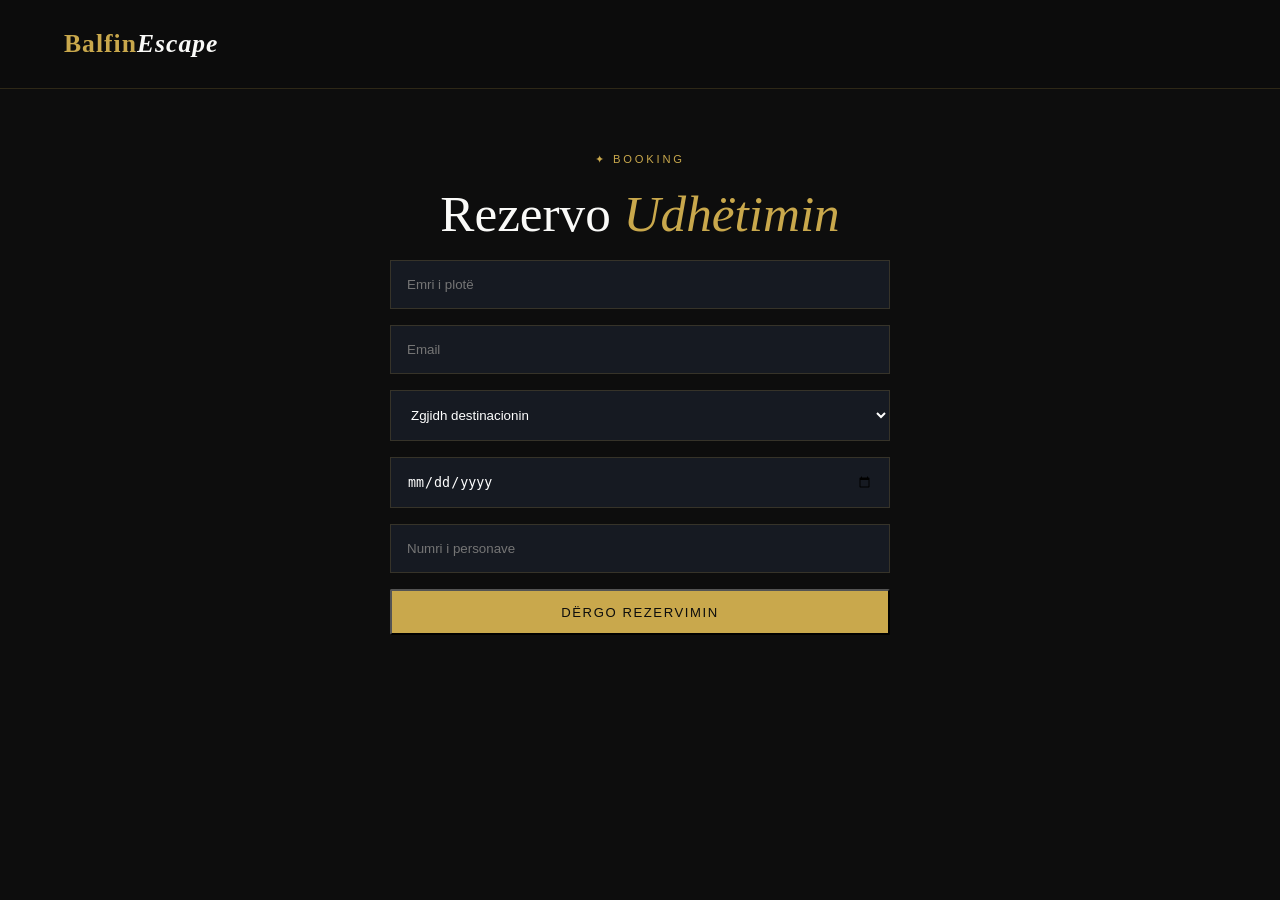
<file: TravelAgency_Final/booking.html>
<!DOCTYPE html>
<html lang="sq">
<head>
  <meta charset="UTF-8">
  <title>Booking – Balfin Escape</title>
<link rel="stylesheet" href="css/style.css">
</head>
<body>

<nav id="navbar" class="scrolled">
  <div class="nav-logo" onclick="location.href='index.html'">
    Balfin<span>Escape</span>
  </div>
</nav>

<section style="padding-top:150px;text-align:center;">

  <div class="section-label">✦ Booking</div>
  <h2 class="section-title">Rezervo <em>Udhëtimin</em></h2>

  <form id="bookingForm" style="max-width:500px;margin:auto;display:flex;flex-direction:column;gap:1rem;">

    <!-- EMRI -->
    <input id="bName" type="text" placeholder="Emri i plotë"
      style="padding:1rem;background:var(--panel);border:1px solid var(--border);color:white;">

    <!-- EMAIL -->
    <input id="bEmail" type="email" placeholder="Email"
      style="padding:1rem;background:var(--panel);border:1px solid var(--border);color:white;">

    <!-- DESTINACIONI (TANI POSHT) -->
    <select id="bDestination"
      style="padding:1rem;background:var(--panel);border:1px solid var(--border);color:white;">
      <option value="">Zgjidh destinacionin</option>
      <option value="Paris">Paris</option>
      <option value="Roma">Roma</option>
      <option value="Santorini">Santorini</option>
      <option value="Dubai">Dubai</option>
      <option value="Tokyo">Tokyo</option>
      <option value="Bali">Bali</option>
      <option value="New York">New York</option>
      <option value="Barcelona">Barcelona</option>
    </select>

    <!-- DATA -->
    <input id="bDate" type="date"
      style="padding:1rem;background:var(--panel);border:1px solid var(--border);color:white;">

    <!-- PERSONA (NUK LEJO NEGATIV) -->
    <input id="bPeople" type="number" min="1" placeholder="Numri i personave"
      style="padding:1rem;background:var(--panel);border:1px solid var(--border);color:white;">

    <button class="btn-primary" type="submit">Dërgo Rezervimin</button>

  </form>
</section>

<!-- POPUP -->
<div id="bookingPopup"
style="display:none;position:fixed;top:20px;right:20px;background:var(--gold);color:black;padding:1rem;border-radius:4px;">
Rezervimi u krye me sukses!
</div>

<script>
  // auto destination nga "Rezervo"
  window.addEventListener("DOMContentLoaded", function () {
    const saved = localStorage.getItem("selectedDestination");
    if (saved) {
      document.getElementById("bDestination").value = saved;
    }
  });

  const form = document.getElementById("bookingForm");
  const popup = document.getElementById("bookingPopup");

  form.addEventListener("submit", function(e) {
    e.preventDefault();

    const dest = document.getElementById("bDestination").value;
    const name = document.getElementById("bName").value;
    const email = document.getElementById("bEmail").value;
    const date = document.getElementById("bDate").value;
    const people = document.getElementById("bPeople").value;

    if (!dest || !name || !email || !date || !people) {
      alert("Plotëso të gjitha fushat!");
      return;
    }

    if (people < 1) {
      alert("Numri i personave nuk mund të jetë më i vogël se 1!");
      return;
    }

    popup.style.display = "block";

    setTimeout(() => {
      popup.style.display = "none";
      form.reset();
    }, 2500);
  });
</script>

</body>
</html>
</file>
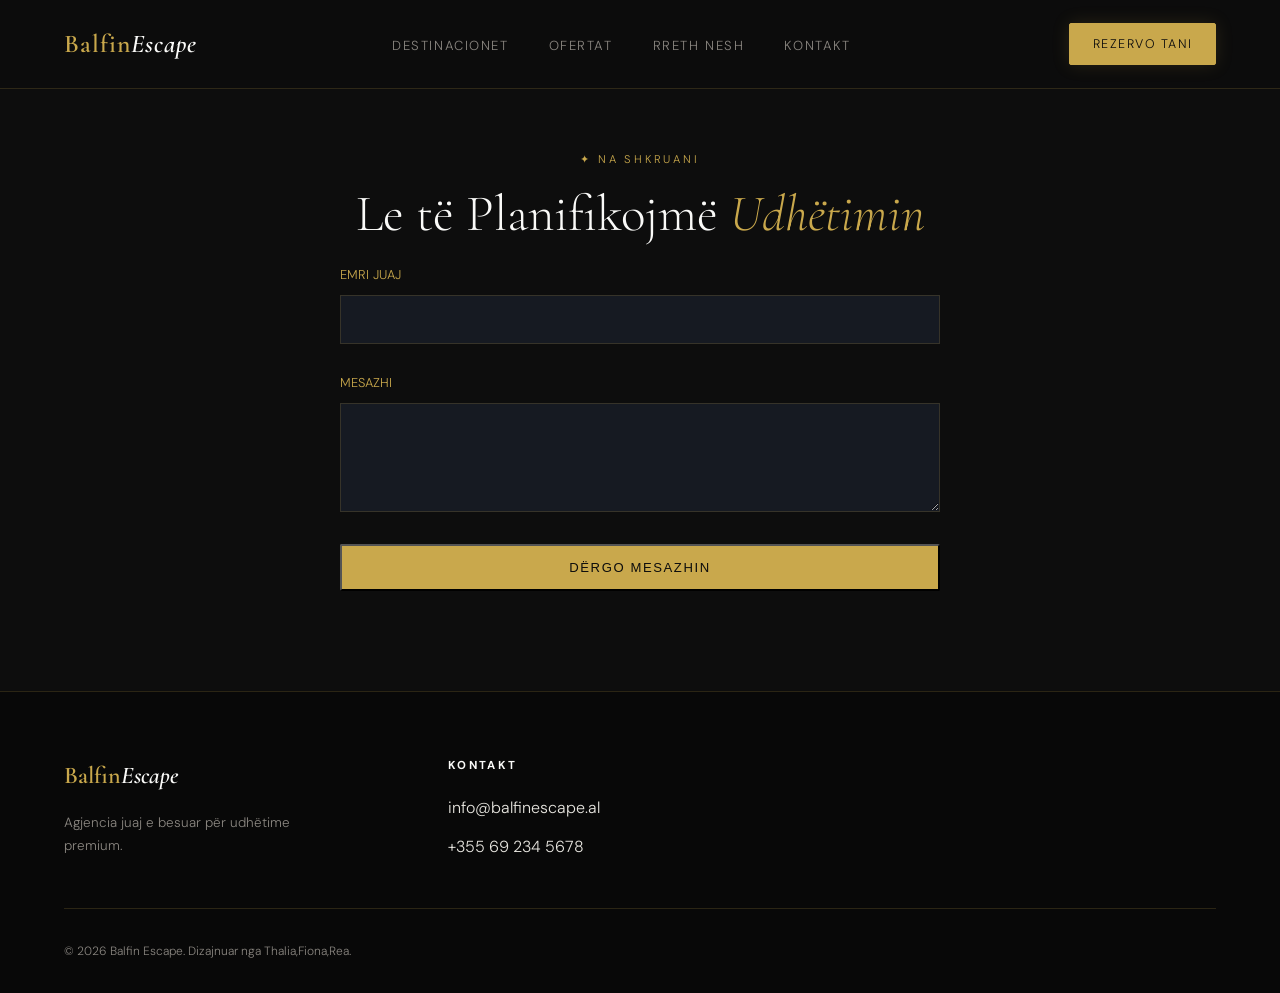
<file: TravelAgency_Final/contact.html>
<!DOCTYPE html>
<html lang="sq">
<head>
  <meta charset="UTF-8" />
  <title>Kontakt – Balfin Escape</title>
  <link href="https://fonts.googleapis.com/css2?family=Cormorant+Garamond:ital,wght@0,300;0,400;0,600;1,300;1,400&family=DM+Sans:wght@300;400;500&display=swap" rel="stylesheet"/>
  <link rel="stylesheet" href="css/style.css">
</head>
<body>

<nav id="navbar" class="scrolled">
  <div class="nav-logo" onclick="window.location.href='index.html'" style="cursor: pointer;">Balfin<span>Escape</span></div>
  <ul class="nav-links">
    <li><a href="destinations.html">Destinacionet</a></li>
    <li><a href="offers.html">Ofertat</a></li>
    <li><a href="about.html">Rreth Nesh</a></li>
    <li><a href="contact.html">Kontakt</a></li>
  </ul>
  <a href="booking.html" class="nav-cta">Rezervo Tani</a>
</nav>

<section style="padding: 150px 4rem 100px; text-align: center;">
  <div class="section-label">✦ Na Shkruani</div>
  <h2 class="section-title">Le të Planifikojmë <em>Udhëtimin</em></h2>
  
  <form style="max-width: 600px; margin: 0 auto; display: flex; flex-direction: column; gap: 1.5rem; text-align: left;">
    <div>
      <label style="color: var(--gold); font-size: 0.8rem; text-transform: uppercase;">Emri Juaj</label>
      <input type="text" style="width: 100%; background: var(--panel); border: 1px solid var(--border); padding: 1rem; color: white; margin-top: 0.5rem;">
    </div>
    <div>
      <label style="color: var(--gold); font-size: 0.8rem; text-transform: uppercase;">Mesazhi</label>
      <textarea rows="5" style="width: 100%; background: var(--panel); border: 1px solid var(--border); padding: 1rem; color: white; margin-top: 0.5rem;"></textarea>
    </div>
    <button type="submit" class="btn-primary" style="width: 100%;">Dërgo Mesazhin</button>
  </form>
</section>

<footer>
  <div class="footer-grid">
    <div><div class="footer-logo">Balfin<span>Escape</span></div><p class="footer-desc">Agjencia juaj e besuar për udhëtime premium.</p></div>
    <div class="footer-col"><h4>Kontakt</h4><ul><li>info@balfinescape.al</li><li>+355 69 234 5678</li></ul></div>
  </div>
  <div class="footer-bottom"><span>© 2026 Balfin Escape. Dizajnuar nga Thalia,Fiona,Rea.</span></div>
</footer>
<script src="js/script.js"></script>
</body>
</html>
</file>
<file: TravelAgency_Final/css/style.css>
:root {
  --gold:       #C9A84C;
  --gold-light: #E8D5A3;
  --dark:       #0D0D0D;
  --deep:       #111318;
  --panel:      #161A22;
  --border:     rgba(201,168,76,0.18);
  --text:       #E8E6E0;
  --muted:      #8A8680;
  --white:      #FAFAF8;
}

*, *::before, *::after { margin: 0; padding: 0; box-sizing: border-box; }
html { scroll-behavior: smooth; }
body {
  background: var(--dark);
  color: var(--text);
  font-family: 'DM Sans', sans-serif;
  font-weight: 300;
  line-height: 1.7;
  overflow-x: hidden;
}
a { text-decoration: none; color: inherit; }
img { display: block; width: 100%; object-fit: cover; }

/* NAVBAR */
nav {
  position: fixed; top: 0; left: 0; right: 0; z-index: 100;
  display: flex; align-items: center; justify-content: space-between;
  padding: 1.4rem 4rem;
  background: linear-gradient(to bottom, rgba(13,13,13,0.95), transparent);
  backdrop-filter: blur(4px);
  transition: background 0.4s;
}
nav.scrolled { background: rgba(13,13,13,0.97); border-bottom: 1px solid var(--border); }
.nav-logo { font-family: 'Cormorant Garamond', serif; font-size: 1.6rem; font-weight: 600; color: var(--gold); letter-spacing: 0.04em; }
.nav-logo span { color: var(--white); font-style: italic; }
.nav-links { display: flex; gap: 2.5rem; list-style: none; }
.nav-links a { font-size: 0.82rem; letter-spacing: 0.12em; text-transform: uppercase; color: var(--muted); transition: color 0.3s; }
.nav-links a:hover { color: var(--gold); }
.nav-cta { font-size: 0.8rem; letter-spacing: 0.1em; text-transform: uppercase; padding: 0.65rem 1.6rem; border: 1px solid var(--gold); color: var(--gold); border-radius: 2px; transition: background 0.3s, color 0.3s; }
.nav-cta:hover { background: var(--gold); color: var(--dark); }

/* HERO */
.hero { position: relative; height: 100vh; display: flex; align-items: center; justify-content: center; overflow: hidden; }
.hero-bg {
  position: absolute; inset: 0;
  background: linear-gradient(to bottom, rgba(13,13,13,0.3) 0%, rgba(13,13,13,0.65) 60%, rgba(13,13,13,1) 100%),
    url('https://images.unsplash.com/photo-1506905925346-21bda4d32df4?w=1800&q=80') center/cover no-repeat;
  transform: scale(1.05);
  animation: heroZoom 12s ease-in-out infinite alternate;
}
@keyframes heroZoom { from { transform: scale(1.05); } to { transform: scale(1.12); } }
.hero-content { position: relative; z-index: 2; text-align: center; padding: 0 1.5rem; animation: fadeUp 1.2s ease both; }
@keyframes fadeUp { from { opacity: 0; transform: translateY(30px); } to { opacity: 1; transform: translateY(0); } }
.hero-tag { display: inline-block; font-size: 0.72rem; letter-spacing: 0.25em; text-transform: uppercase; color: var(--gold); border: 1px solid var(--border); padding: 0.4rem 1.2rem; border-radius: 2px; margin-bottom: 1.8rem; }
.hero h1 { font-family: 'Cormorant Garamond', serif; font-size: clamp(3.2rem, 8vw, 7.5rem); font-weight: 300; line-height: 1.05; color: var(--white); margin-bottom: 1.5rem; }
.hero h1 em { color: var(--gold); font-style: italic; }
.hero p { font-size: 1rem; color: var(--muted); max-width: 460px; margin: 0 auto 2.5rem; letter-spacing: 0.02em; }
.hero-btns { display: flex; gap: 1rem; justify-content: center; flex-wrap: wrap; }
.btn-primary { background: var(--gold); color: var(--dark); padding: 0.85rem 2.4rem; font-size: 0.82rem; letter-spacing: 0.12em; text-transform: uppercase; font-weight: 500; border-radius: 2px; transition: opacity 0.3s; }
.btn-primary:hover { opacity: 0.85; }
.btn-outline { border: 1px solid rgba(255,255,255,0.2); color: var(--white); padding: 0.85rem 2.4rem; font-size: 0.82rem; letter-spacing: 0.12em; text-transform: uppercase; border-radius: 2px; transition: border-color 0.3s, color 0.3s; }
.btn-outline:hover { border-color: var(--gold); color: var(--gold); }
.hero-scroll { position: absolute; bottom: 2.5rem; left: 50%; transform: translateX(-50%); display: flex; flex-direction: column; align-items: center; gap: 0.5rem; color: var(--muted); font-size: 0.7rem; letter-spacing: 0.18em; text-transform: uppercase; }
.scroll-line { width: 1px; height: 50px; background: linear-gradient(to bottom, var(--gold), transparent); animation: scrollPulse 2s ease-in-out infinite; }
@keyframes scrollPulse { 0%, 100% { opacity: 0.4; } 50% { opacity: 1; } }

/* STATS */
.stats { display: grid; grid-template-columns: repeat(4, 1fr); border-top: 1px solid var(--border); border-bottom: 1px solid var(--border); }
.stat-item { padding: 2.5rem 2rem; text-align: center; border-right: 1px solid var(--border); transition: background 0.3s; }
.stat-item:last-child { border-right: none; }
.stat-item:hover { background: var(--panel); }
.stat-num { font-family: 'Cormorant Garamond', serif; font-size: 2.8rem; font-weight: 300; color: var(--gold); line-height: 1; }
.stat-label { font-size: 0.72rem; letter-spacing: 0.15em; text-transform: uppercase; color: var(--muted); margin-top: 0.4rem; }

/* SECTIONS */
section { padding: 6rem 4rem; }
.section-label { font-size: 0.7rem; letter-spacing: 0.25em; text-transform: uppercase; color: var(--gold); margin-bottom: 1rem; }
.section-title { font-family: 'Cormorant Garamond', serif; font-size: clamp(2.2rem, 4vw, 3.5rem); font-weight: 300; line-height: 1.15; color: var(--white); margin-bottom: 1rem; }
.section-title em { font-style: italic; color: var(--gold); }
.section-sub { font-size: 0.92rem; color: var(--muted); max-width: 500px; margin-bottom: 3.5rem; }

/* DESTINATIONS */
#destinations { background: var(--deep); }
.destinations-header { display: flex; justify-content: space-between; align-items: flex-end; margin-bottom: 3rem; flex-wrap: wrap; gap: 1rem; }
.destinations-header .section-sub { margin-bottom: 0; }
.dest-grid { display: grid; grid-template-columns: repeat(3, 1fr); gap: 1px; background: var(--border); }
.dest-card { position: relative; overflow: hidden; cursor: pointer; aspect-ratio: 4/3; background: var(--panel); }
.dest-card:nth-child(1) { grid-column: span 2; aspect-ratio: 16/9; }
.dest-card img { height: 100%; width: 100%; object-fit: cover; transition: transform 0.7s ease, filter 0.5s ease; filter: brightness(0.7) saturate(0.9); }
.dest-card:hover img { transform: scale(1.08); filter: brightness(0.5) saturate(0.7); }
.dest-overlay { position: absolute; inset: 0; background: linear-gradient(to top, rgba(13,13,13,0.9) 0%, transparent 55%); display: flex; flex-direction: column; justify-content: flex-end; padding: 1.8rem; }
.dest-country { font-size: 0.68rem; letter-spacing: 0.2em; text-transform: uppercase; color: var(--gold); margin-bottom: 0.3rem; }
.dest-city { font-family: 'Cormorant Garamond', serif; font-size: 1.7rem; font-weight: 300; color: var(--white); line-height: 1.1; }
.dest-btn { margin-top: 1rem; display: inline-block; font-size: 0.72rem; letter-spacing: 0.15em; text-transform: uppercase; color: var(--gold); border-bottom: 1px solid var(--gold); padding-bottom: 2px; opacity: 0; transform: translateY(8px); transition: opacity 0.4s, transform 0.4s; }
.dest-card:hover .dest-btn { opacity: 1; transform: translateY(0); }

/* WHY US */
#why { background: var(--dark); }
.why-grid { display: grid; grid-template-columns: 1fr 1fr; gap: 4rem; align-items: center; }
.why-visual { position: relative; }
.why-img { width: 100%; height: 520px; object-fit: cover; border-radius: 2px; filter: brightness(0.75); }
.why-badge { position: absolute; bottom: -1.5rem; right: -1.5rem; background: var(--gold); color: var(--dark); padding: 1.8rem; text-align: center; border-radius: 2px; box-shadow: 0 0 40px rgba(0,0,0,0.5); }
.badge-num { font-family: 'Cormorant Garamond', serif; font-size: 2.5rem; font-weight: 600; line-height: 1; }
.badge-text { font-size: 0.7rem; letter-spacing: 0.12em; text-transform: uppercase; margin-top: 0.2rem; }
.why-list { list-style: none; display: flex; flex-direction: column; gap: 1.5rem; margin-top: 2.5rem; }
.why-item { display: flex; gap: 1.2rem; padding: 1.2rem 1.5rem; border: 1px solid var(--border); border-radius: 2px; transition: border-color 0.3s, background 0.3s; }
.why-item:hover { border-color: var(--gold); background: var(--panel); }
.why-icon { font-size: 1.4rem; flex-shrink: 0; }
.why-item-title { font-weight: 500; color: var(--white); margin-bottom: 0.2rem; font-size: 0.92rem; }
.why-item-text { font-size: 0.84rem; color: var(--muted); }

/* OFFERS */
#offers { background: var(--panel); }
.offers-grid { display: grid; grid-template-columns: repeat(3, 1fr); gap: 1.5rem; }
.offer-card { background: var(--deep); border: 1px solid var(--border); border-radius: 2px; overflow: hidden; transition: transform 0.4s, border-color 0.4s; }
.offer-card:hover { transform: translateY(-6px); border-color: var(--gold); }
.offer-img { height: 200px; overflow: hidden; }
.offer-img img { height: 100%; transition: transform 0.6s; filter: brightness(0.8); }
.offer-card:hover .offer-img img { transform: scale(1.06); }
.offer-body { padding: 1.5rem; }
.offer-tag { font-size: 0.66rem; letter-spacing: 0.2em; text-transform: uppercase; color: var(--gold); margin-bottom: 0.5rem; }
.offer-title { font-family: 'Cormorant Garamond', serif; font-size: 1.35rem; color: var(--white); margin-bottom: 0.5rem; }
.offer-details { display: flex; gap: 1rem; font-size: 0.78rem; color: var(--muted); flex-wrap: wrap; }
.offer-price { display: flex; align-items: center; justify-content: space-between; margin-top: 1rem; padding-top: 1rem; border-top: 1px solid var(--border); }
.price-num { font-family: 'Cormorant Garamond', serif; font-size: 1.6rem; color: var(--gold); font-weight: 300; }
.price-per { font-size: 0.7rem; color: var(--muted); }
.book-btn { font-size: 0.72rem; letter-spacing: 0.12em; text-transform: uppercase; padding: 0.55rem 1.2rem; background: transparent; border: 1px solid var(--gold); color: var(--gold); border-radius: 2px; cursor: pointer; transition: background 0.3s, color 0.3s; font-family: 'DM Sans', sans-serif; }
.book-btn:hover { background: var(--gold); color: var(--dark); }

/* TESTIMONIAL */
#testimonial { background: var(--deep); text-align: center; padding: 7rem 4rem; position: relative; overflow: hidden; }
#testimonial::before { content: '"'; font-family: 'Cormorant Garamond', serif; font-size: 20rem; font-weight: 300; color: var(--gold); opacity: 0.04; position: absolute; top: -4rem; left: 50%; transform: translateX(-50%); line-height: 1; pointer-events: none; }
.testimonial-text { font-family: 'Cormorant Garamond', serif; font-size: clamp(1.5rem, 3vw, 2.5rem); font-weight: 300; font-style: italic; color: var(--white); max-width: 800px; margin: 0 auto 2rem; line-height: 1.4; position: relative; z-index: 1; }
.testimonial-author { font-size: 0.78rem; letter-spacing: 0.2em; text-transform: uppercase; color: var(--gold); }

/* FOOTER */
footer { background: #080808; border-top: 1px solid var(--border); padding: 4rem 4rem 2rem; }
.footer-grid { display: grid; grid-template-columns: 1.5fr 1fr 1fr 1fr; gap: 3rem; padding-bottom: 3rem; border-bottom: 1px solid var(--border); margin-bottom: 2rem; }
.footer-logo { font-family: 'Cormorant Garamond', serif; font-size: 1.5rem; font-weight: 600; color: var(--gold); margin-bottom: 1rem; }
.footer-logo span { color: var(--white); font-style: italic; }
.footer-desc { font-size: 0.84rem; color: var(--muted); line-height: 1.7; max-width: 240px; }
.footer-col h4 { font-size: 0.72rem; letter-spacing: 0.2em; text-transform: uppercase; color: var(--white); margin-bottom: 1.2rem; }
.footer-col ul { list-style: none; display: flex; flex-direction: column; gap: 0.7rem; }
.footer-col ul li a { font-size: 0.84rem; color: var(--muted); transition: color 0.3s; }
.footer-col ul li a:hover { color: var(--gold); }
.footer-bottom { display: flex; justify-content: space-between; align-items: center; flex-wrap: wrap; gap: 1rem; font-size: 0.75rem; color: var(--muted); }

/* RESPONSIVE */
@media (max-width: 1100px) {
  nav { padding: 1.2rem 2rem; }
  section { padding: 5rem 2rem; }
  .dest-grid { grid-template-columns: repeat(2, 1fr); }
  .dest-card:nth-child(1) { grid-column: span 2; }
  .offers-grid { grid-template-columns: repeat(2, 1fr); }
  .why-grid { grid-template-columns: 1fr; }
  .why-badge { right: 1rem; }
  .footer-grid { grid-template-columns: 1fr 1fr; }
}
@media (max-width: 700px) {
  nav { padding: 1rem 1.5rem; }
  .nav-links, .nav-cta { display: none; }
  section { padding: 4rem 1.5rem; }
  .stats { grid-template-columns: repeat(2, 1fr); }
  .dest-grid { grid-template-columns: 1fr; }
  .dest-card:nth-child(1) { grid-column: span 1; }
  .offers-grid { grid-template-columns: 1fr; }
  .footer-grid { grid-template-columns: 1fr; gap: 2rem; }
  #testimonial { padding: 5rem 1.5rem; }
}

/* ================= AUTH MODAL ================= */

.auth-modal {
  display: none;
  position: fixed;
  inset: 0;
  background: rgba(0,0,0,0.75);
  justify-content: center;
  align-items: center;
  z-index: 9999;
}

.auth-box {
  background: var(--panel);
  padding: 2.5rem;
  width: 350px;
  border-radius: 6px;
  border: 1px solid var(--border);
  position: relative;
}

.auth-box h2 {
  color: var(--white);
  margin-bottom: 1rem;
  font-family: 'Cormorant Garamond', serif;
}

.auth-box input {
  width: 100%;
  padding: 0.8rem;
  margin-bottom: 1rem;
  background: var(--deep);
  border: 1px solid var(--border);
  color: var(--white);
  outline: none;
}

.auth-btn {
  width: 100%;
  padding: 0.8rem;
  background: var(--gold);
  border: none;
  cursor: pointer;
  font-weight: 500;
}

.auth-switch {
  margin-top: 1rem;
  font-size: 0.8rem;
  color: var(--muted);
  text-align: center;
}

.auth-switch a {
  color: var(--gold);
  cursor: pointer;
}

.auth-close {
  position: absolute;
  top: 10px;
  right: 15px;
  font-size: 1.5rem;
  cursor: pointer;
  color: var(--white);
}

.nav-actions {
  display: flex;
  align-items: center;
  gap: 0;
}

.nav-actions a {
  font-size: 0.8rem;
  letter-spacing: 0.1em;
  text-transform: uppercase;
  color: var(--muted);
  transition: color 0.3s;
  padding: 0 1.2rem;
  position: relative;
}

.nav-actions a:hover {
  color: var(--gold);
}


.nav-actions a:not(:last-child)::after {
  content: "|";
  position: absolute;
  right: -2px;
  color: rgba(201,168,76,0.35);
}
.nav-cta {
  margin-left: 1.5rem;
  padding: 0.6rem 1.4rem;
  border: 1px solid var(--gold);
  background: var(--gold);
  color: var(--dark);
  font-size: 0.78rem;
  letter-spacing: 0.12em;
  text-transform: uppercase;
  border-radius: 2px;
  transition: all 0.3s ease;
  box-shadow: 0 0 18px rgba(201,168,76,0.15);
}

.nav-cta:hover {
  background: transparent;
  color: var(--gold);
  box-shadow: 0 0 25px rgba(201,168,76,0.35);
}.offer-card img {
  width: 100%;
  height: 240px;
  object-fit: cover;
  object-position: center;
  display: block;
}
</file>
